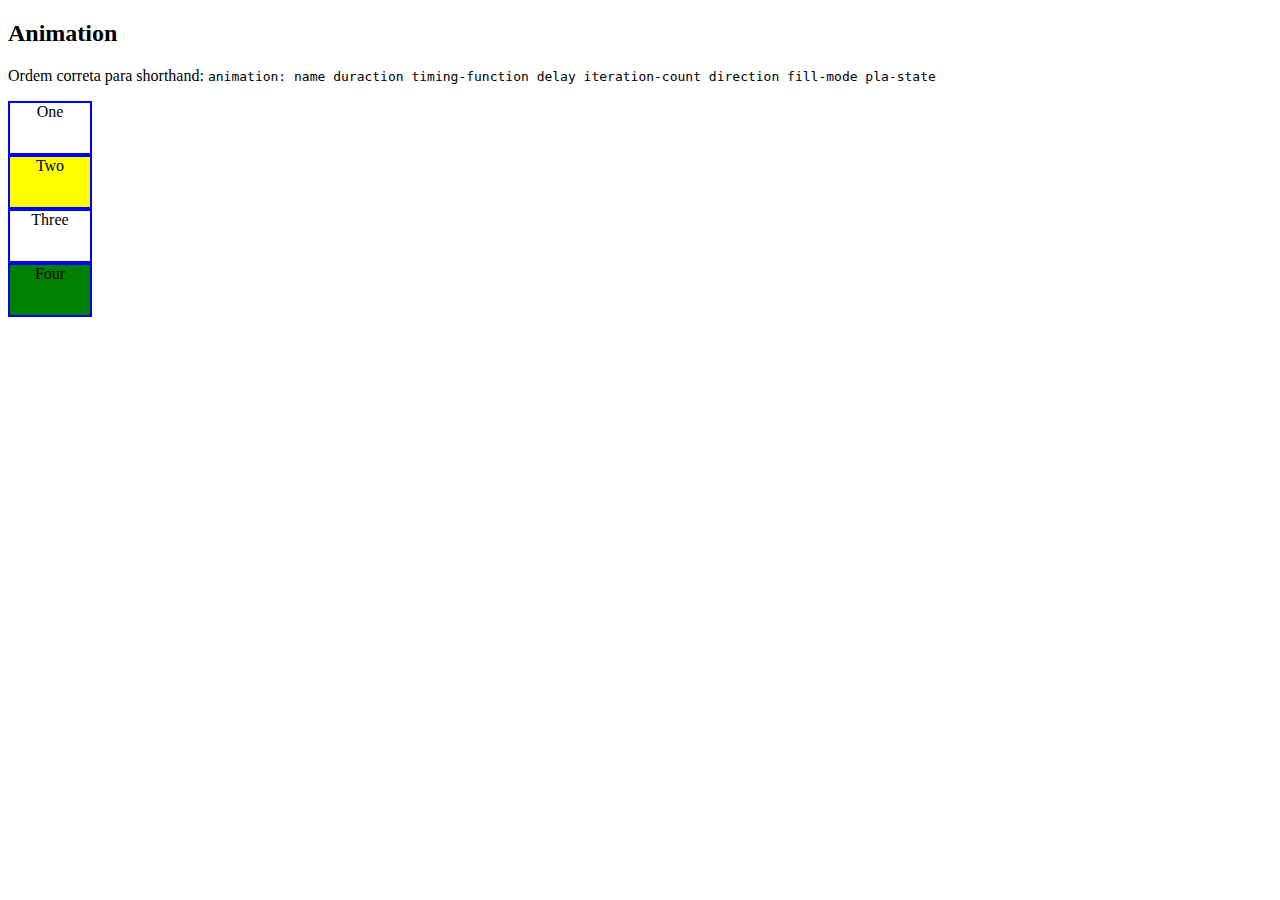
<file: Animation - aprendendo a criar/index.html>
<!DOCTYPE html>
<html lang="en">

<head>
    <meta charset="UTF-8">
    <meta name="viewport" content="width=device-width, initial-scale=1.0">
    <title>Document</title>

    <style>
        @keyframes anda {
            0% {
                transform: translateX(0);
                background: purple;
            }
            100% {
                transform: translateX(300px);
                background: pink;
            }
        }
        
        #anima-time div {
            width: 80px;
            height: 50px;
            border: 2px solid blue;
            text-align: center;
        }
        
        #anima-time div:nth-child(1) {
            animation-name: anda;
            animation-duration: 2s;
            animation-timing-function: ease-in-out;
        }
        
        #anima-time div:nth-child(2) {
            /* animation: anda 2s;
            animation-timing-function: ease-in-out;
            animation-iteration-count: 4;
            animation-direction: alternate-reverse; */
            background: yellow;
            animation: anda 2s ease-in-out 1s 4 alternate-reverse;
        }
        
        #anima-time div:nth-child(3) {
            animation: anda 2s ease-in-out 3 alternate-reverse;
            animation-delay: 1s;
        }
        
        #anima-time div:nth-child(4) {
            background: green;
            animation: anda 3s ease-in-out 1s 2 alternate;
            animation-fill-mode: backwards;
        }
    </style>



</head>

<body>

    <h2>Animation</h2>

    <p>Ordem correta para shorthand: <code>animation: name duraction timing-function delay iteration-count direction fill-mode pla-state</code></p>

    <div id="anima-time">
        <div>One</div>
        <div>Two</div>
        <div>Three</div>
        <div>Four</div>
    </div>

</body>

</html>
</file>
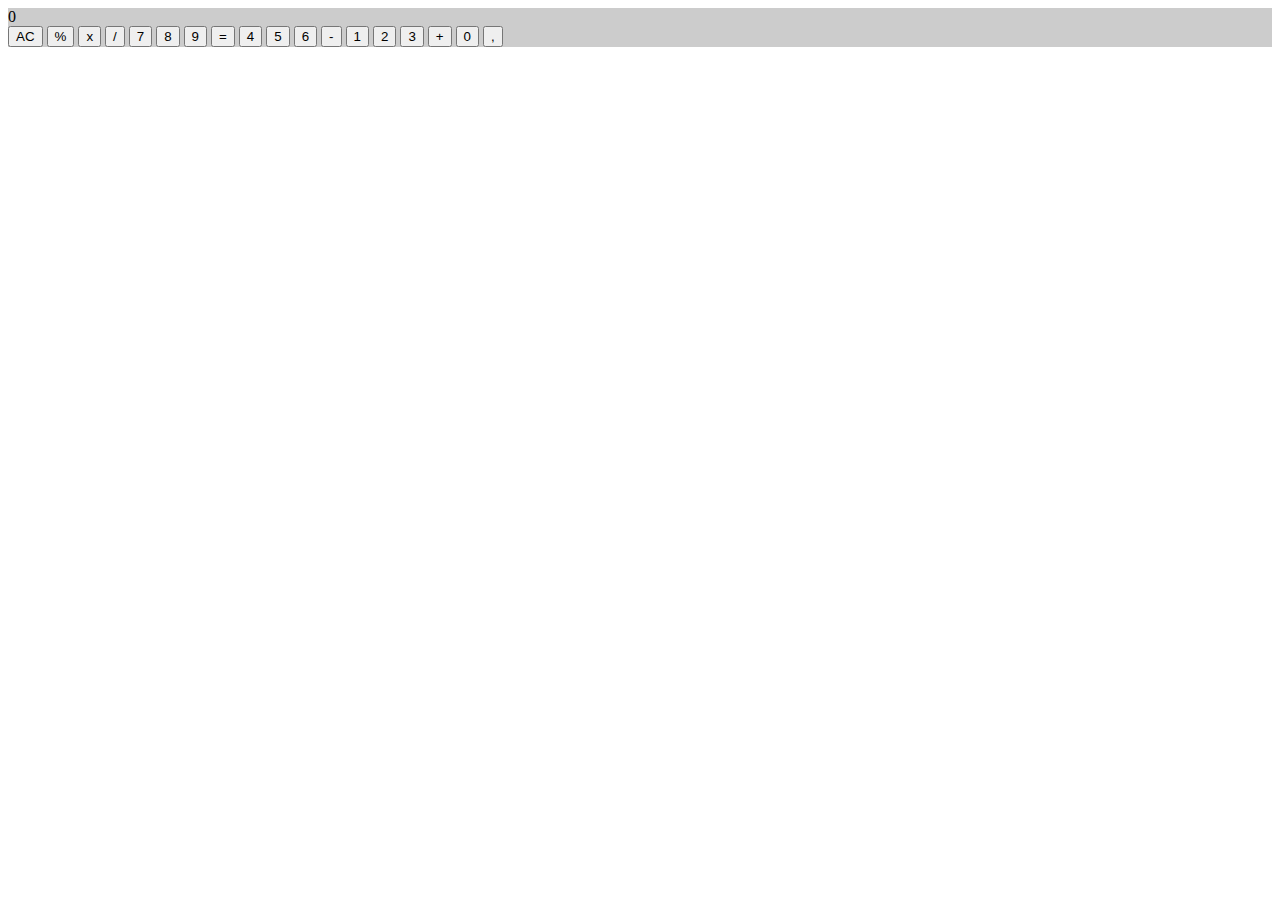
<file: Grid layout/index.html>
<!DOCTYPE html>
<html lang="en">

<head>
    <meta charset="UTF-8">
    <meta name="viewport" content="width=device-width, initial-scale=1.0">
    <title>Document</title>


<style>

 #calculator{
     background: #ccc;
}
#display{
    
}





</style>



</head>

<body>

    <div id="calculator">
        <div id="display">0</div>

        <button>AC</button>
        <button>%</button>
        <button>x</button>
        <button>/</button>
        <button>7</button>
        <button>8</button>
        <button>9</button>
        <button>=</button>
        <button>4</button>
        <button>5</button>
        <button>6</button>
        <button>-</button>
        <button>1</button>
        <button>2</button>
        <button>3</button>
        <button class="mais">+</button>
        <button class="zero">0</button>
        <button>,</button>

    </div>







</body>

</html>
</file>
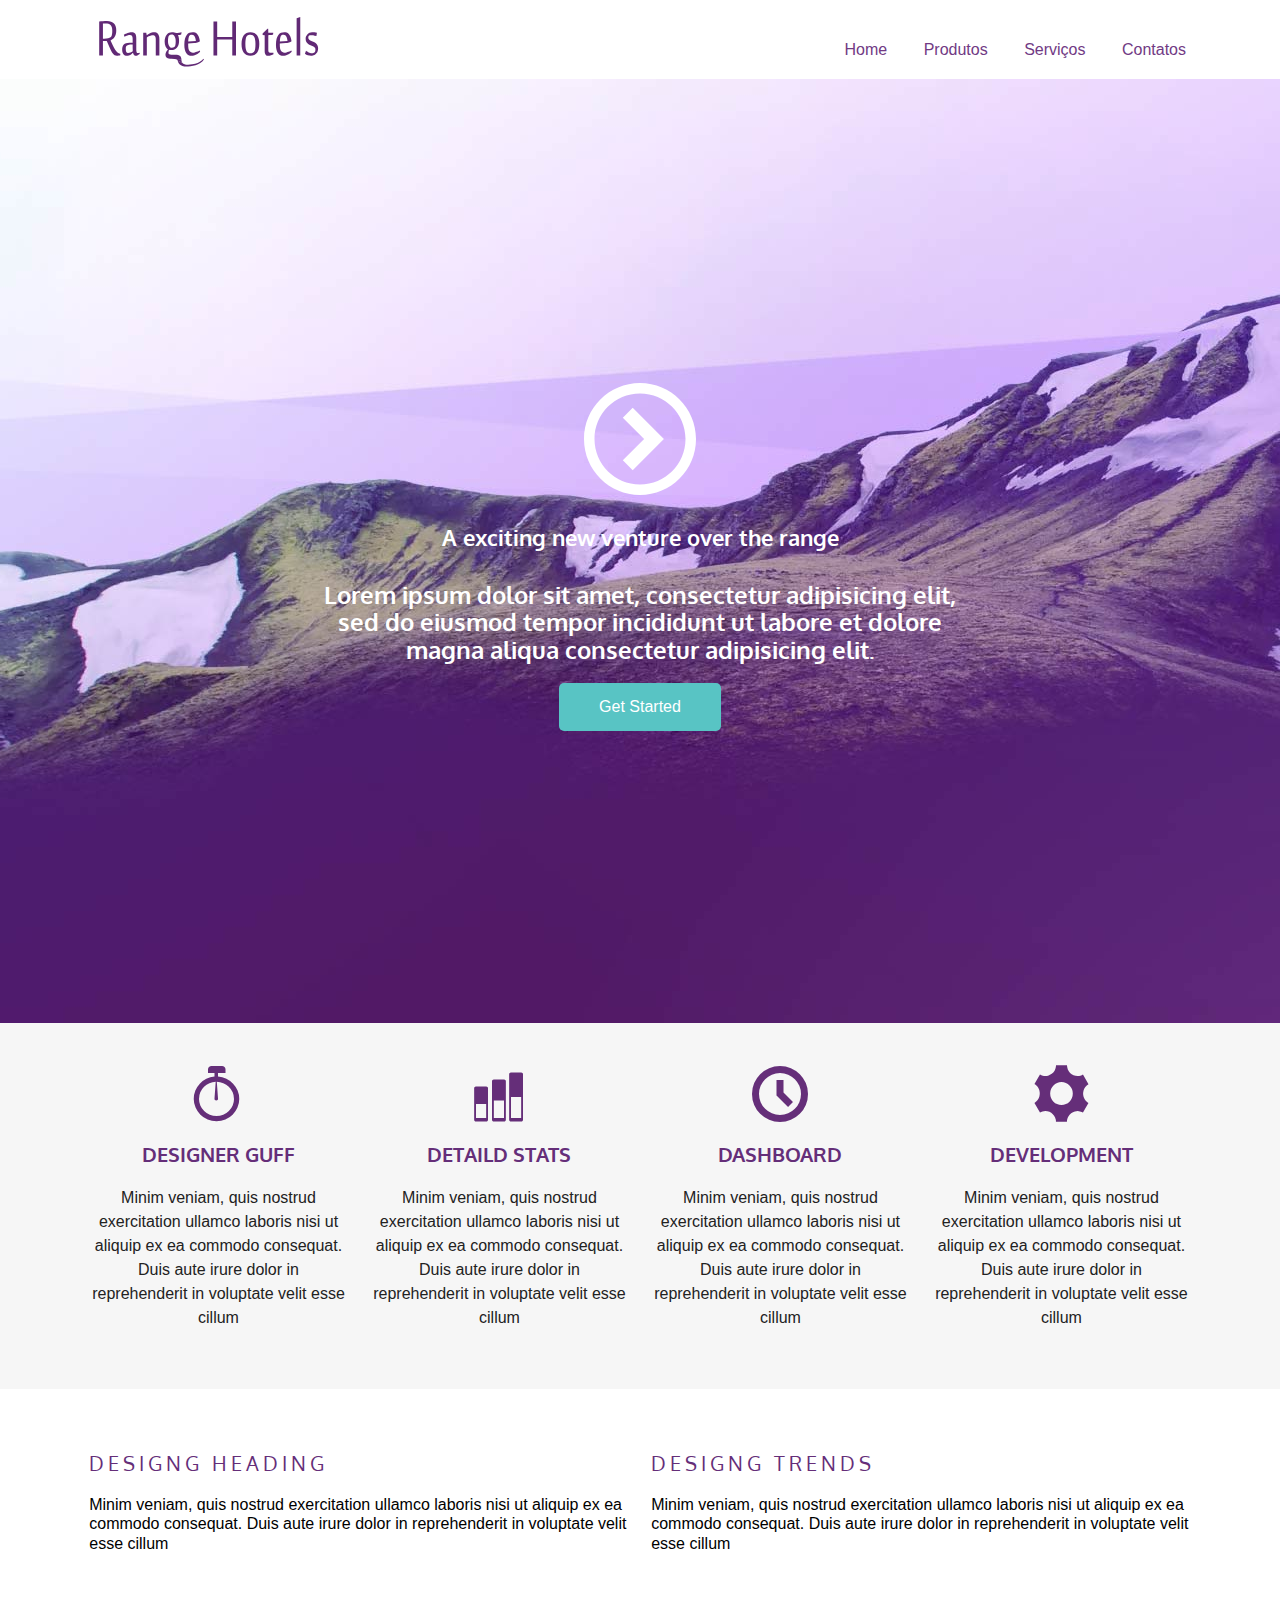
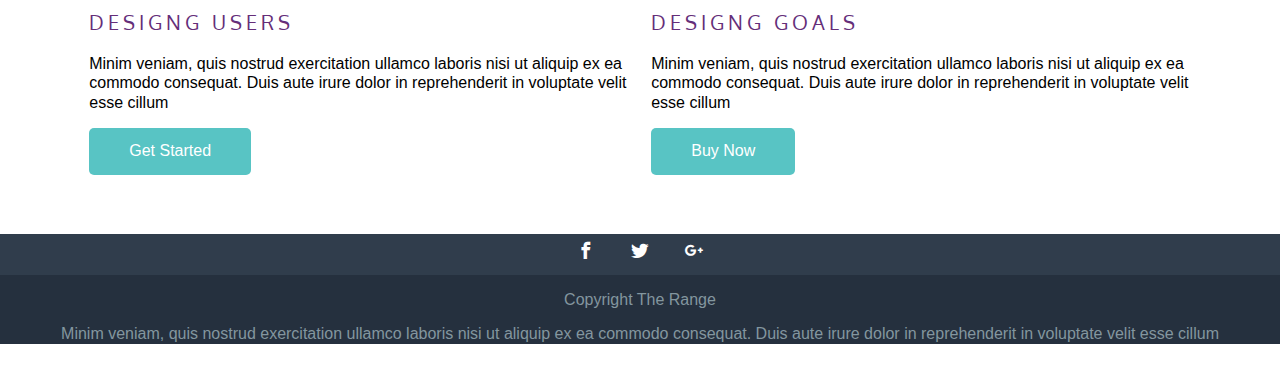
<file: Projeto - Range Hotels/index.html>
﻿<!doctype html>
<html lang="pt-br">

<head>
    <meta charset="utf-8">
    <title>Responsivo</title>
    <link href='http://fonts.googleapis.com/css?family=Oxygen:400,300,700' rel='stylesheet' type='text/css'>

    <link href="icomoon/style.css" rel="stylesheet">
    <link href="css/normalize.css" rel="stylesheet">
    <link href="css/main.css" rel="stylesheet">
</head>

<body>


    <header class="top-header clearfix">
        <div class="maxwidth">
            <img class="top-header-logo" src="images/logo_mob.svg" alt="logotipo Range Hotels">

            <nav class="top-nav">
                <ul>
                    <li><a href="#">Home</a></li>
                    <li><a href="#">Produtos</a></li>
                    <li><a href="#">Serviços</a></li>
                    <li><a href="#">Contatos</a></li>
                </ul>
            </nav>
        </div>
    </header>

    <section class="top-content">
        <div class="maxwidth">
            <div class="icon-play">
                <img src="images/icon_play.svg" alt="">
            </div>

            <h1 class="top-content-title">A exciting new venture over the range</h1>
            <h2 class="top-content-subtitle">Lorem ipsum dolor sit amet, consectetur adipisicing elit, sed do eiusmod tempor incididunt ut labore et dolore magna aliqua consectetur adipisicing elit.</h2>
            <a href="#" class="button">Get Started </a>
        </div>
    </section>

    <section class="middle-content row">
        <div class="maxwidth">
            <article class="col-1_4">
                <span class="icon-stopwatch"></span>
                <h3 class="middle-content-title">Designer Guff</h3>
                <p>Minim veniam, quis nostrud exercitation ullamco laboris nisi ut aliquip ex ea commodo consequat. Duis aute irure dolor in reprehenderit in voluptate velit esse cillum</p>
            </article>

            <article class="col-1_4">
                <span class="icon-stats-bars2"></span>
                <h3 class="middle-content-title">Detaild Stats</h3>
                <p>Minim veniam, quis nostrud exercitation ullamco laboris nisi ut aliquip ex ea commodo consequat. Duis aute irure dolor in reprehenderit in voluptate velit esse cillum</p>
            </article>

            <article class="col-1_4">
                <span class="icon-clock"></span>
                <h3 class="middle-content-title">Dashboard</h3>
                <p>Minim veniam, quis nostrud exercitation ullamco laboris nisi ut aliquip ex ea commodo consequat. Duis aute irure dolor in reprehenderit in voluptate velit esse cillum</p>
            </article>

            <article class="col-1_4">
                <span class="icon-cog"></span>
                <h3 class="middle-content-title">Development</h3>
                <p>Minim veniam, quis nostrud exercitation ullamco laboris nisi ut aliquip ex ea commodo consequat. Duis aute irure dolor in reprehenderit in voluptate velit esse cillum</p>
            </article>
        </div>
    </section>
    <section class="main-content row">
        <div class="maxwidth">

            <article class="main-content-article col-1_2">
                <h3 class="main-content-title">Designg Heading</h3>
                <p>Minim veniam, quis nostrud exercitation ullamco laboris nisi ut aliquip ex ea commodo consequat. Duis aute irure dolor in reprehenderit in voluptate velit esse cillum</p>
            </article>

            <article class="main-content-article col-1_2">
                <h3 class="main-content-title">Designg Trends</h3>
                <p>Minim veniam, quis nostrud exercitation ullamco laboris nisi ut aliquip ex ea commodo consequat. Duis aute irure dolor in reprehenderit in voluptate velit esse cillum</p>
            </article>

            <article class="main-content-article clearfix col-1_2">
                <h3 class="main-content-title">Designg Users</h3>
                <p>Minim veniam, quis nostrud exercitation ullamco laboris nisi ut aliquip ex ea commodo consequat. Duis aute irure dolor in reprehenderit in voluptate velit esse cillum</p>

                <a href="#" class="button">Get Started </a>
            </article>

            <article class="main-content-article clearfix col-1_2">
                <h3 class="main-content-title">Designg Goals</h3>
                <p>Minim veniam, quis nostrud exercitation ullamco laboris nisi ut aliquip ex ea commodo consequat. Duis aute irure dolor in reprehenderit in voluptate velit esse cillum</p>

                <a href="#" class="button">Buy Now  </a>
            </article>
        </div>
    </section>

    <footer class="footer">
        <ul class="footer-menushare">
            <li><a href="#" class="icon-facebook"><span class="hidden">Facebook</span></a></li>
            <li><a href="#" class="icon-twitter"><span class="hidden">Twitter</span></a></li>
            <li><a href="#" class="icon-google-plus"><span class="hidden">Google Plus</span></a></li>
        </ul>

        <p>Copyright The Range</p>
        <p>Minim veniam, quis nostrud exercitation ullamco laboris nisi ut aliquip ex ea commodo consequat. Duis aute irure dolor in reprehenderit in voluptate velit esse cillum
        </p>
    </footer>

</body>

</html>
</file>
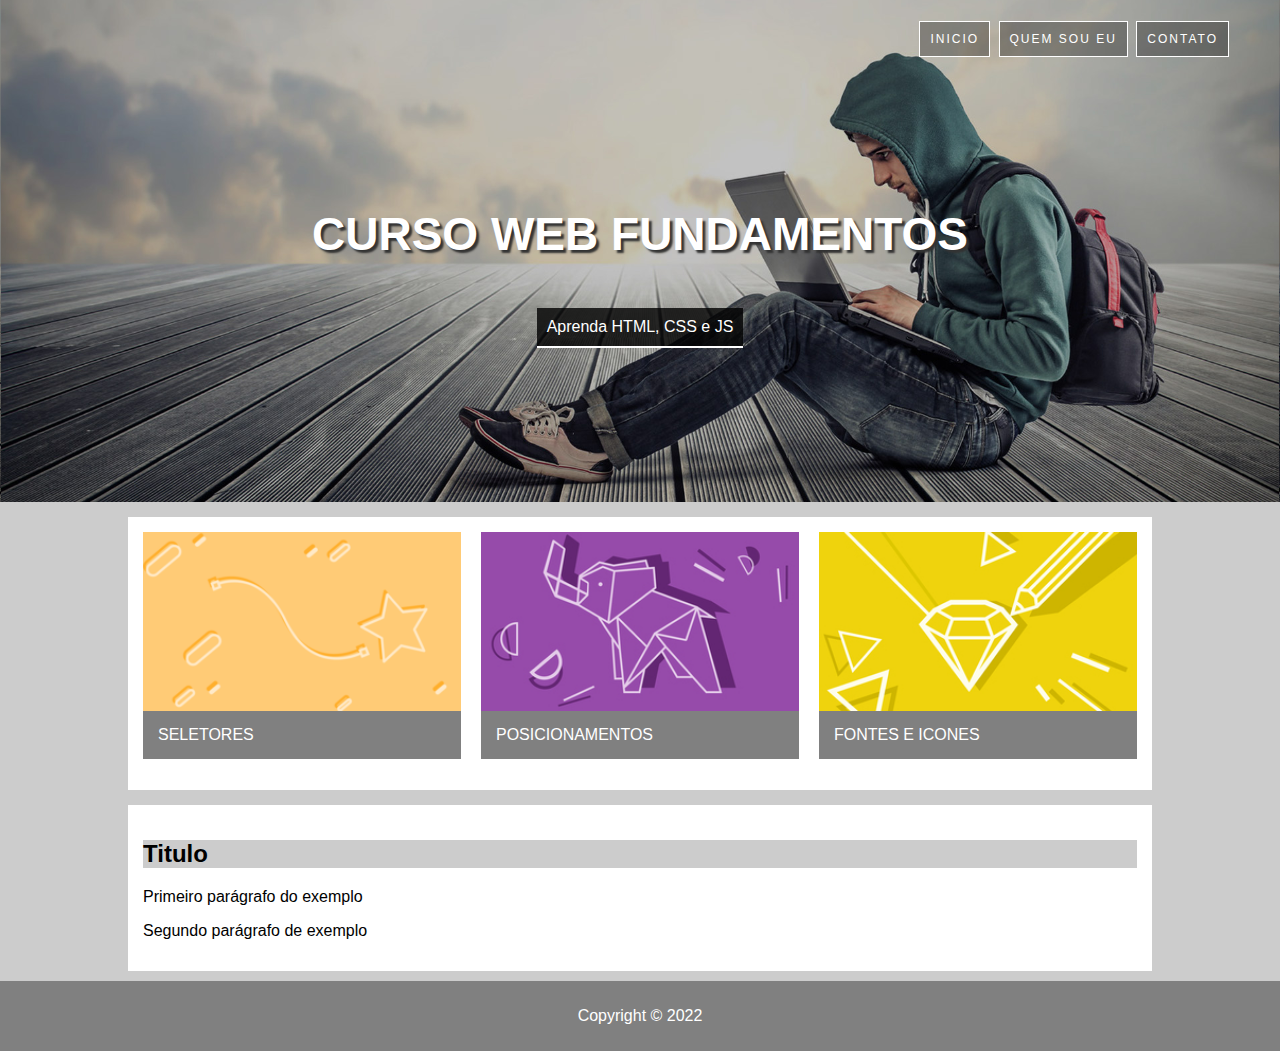
<file: Projeto 1 - html e css/index.html>
<!DOCTYPE html>
<html lang="en">

<head>
    <meta charset="UTF-8">
    <meta name="viewport" content="width=device-width, initial-scale=1.0">
    <title>Document</title>

    <link rel="stylesheet" href="css/main.css">
</head>

<body>
    <div>
        <header class="hero">
            <nav>
                <ul>
                    <li><a href="index.html">Inicio</a></li>
                    <li><a href="#">Quem sou eu</a></li>
                    <li><a href="#">Contato</a></li>
                </ul>
            </nav>

            <div class="hero-content">
                <h1>Curso web fundamentos</h1>
                <p>Aprenda HTML, CSS e JS</p>
            </div>

        </header>

        <main>
            <section class="content-section">
                <div class="card card-1">
                    <img src="imagens/card_01.png" alt="">
                    <p>Seletores</p>
                </div>
                <div class="card card-2">
                    <img src="imagens/card_02.jpg" alt="">
                    <p>Posicionamentos</p>
                </div>
                <div class="card card-3">
                    <img src="imagens/card_03.jpg" alt="">
                    <p>Fontes e icones</p>
                </div>
            </section>

            <section class="content-section">
                <article>
                    <header>
                        <h2>Titulo</h2>
                    </header>
                    <p>Primeiro parágrafo do exemplo</p>
                    <p>Segundo parágrafo de exemplo</p>
                </article>
            </section>

        </main>

        <footer>
            <p>Copyright &copy; 2022</p>
        </footer>
    </div>
</body>

</html>
</file>
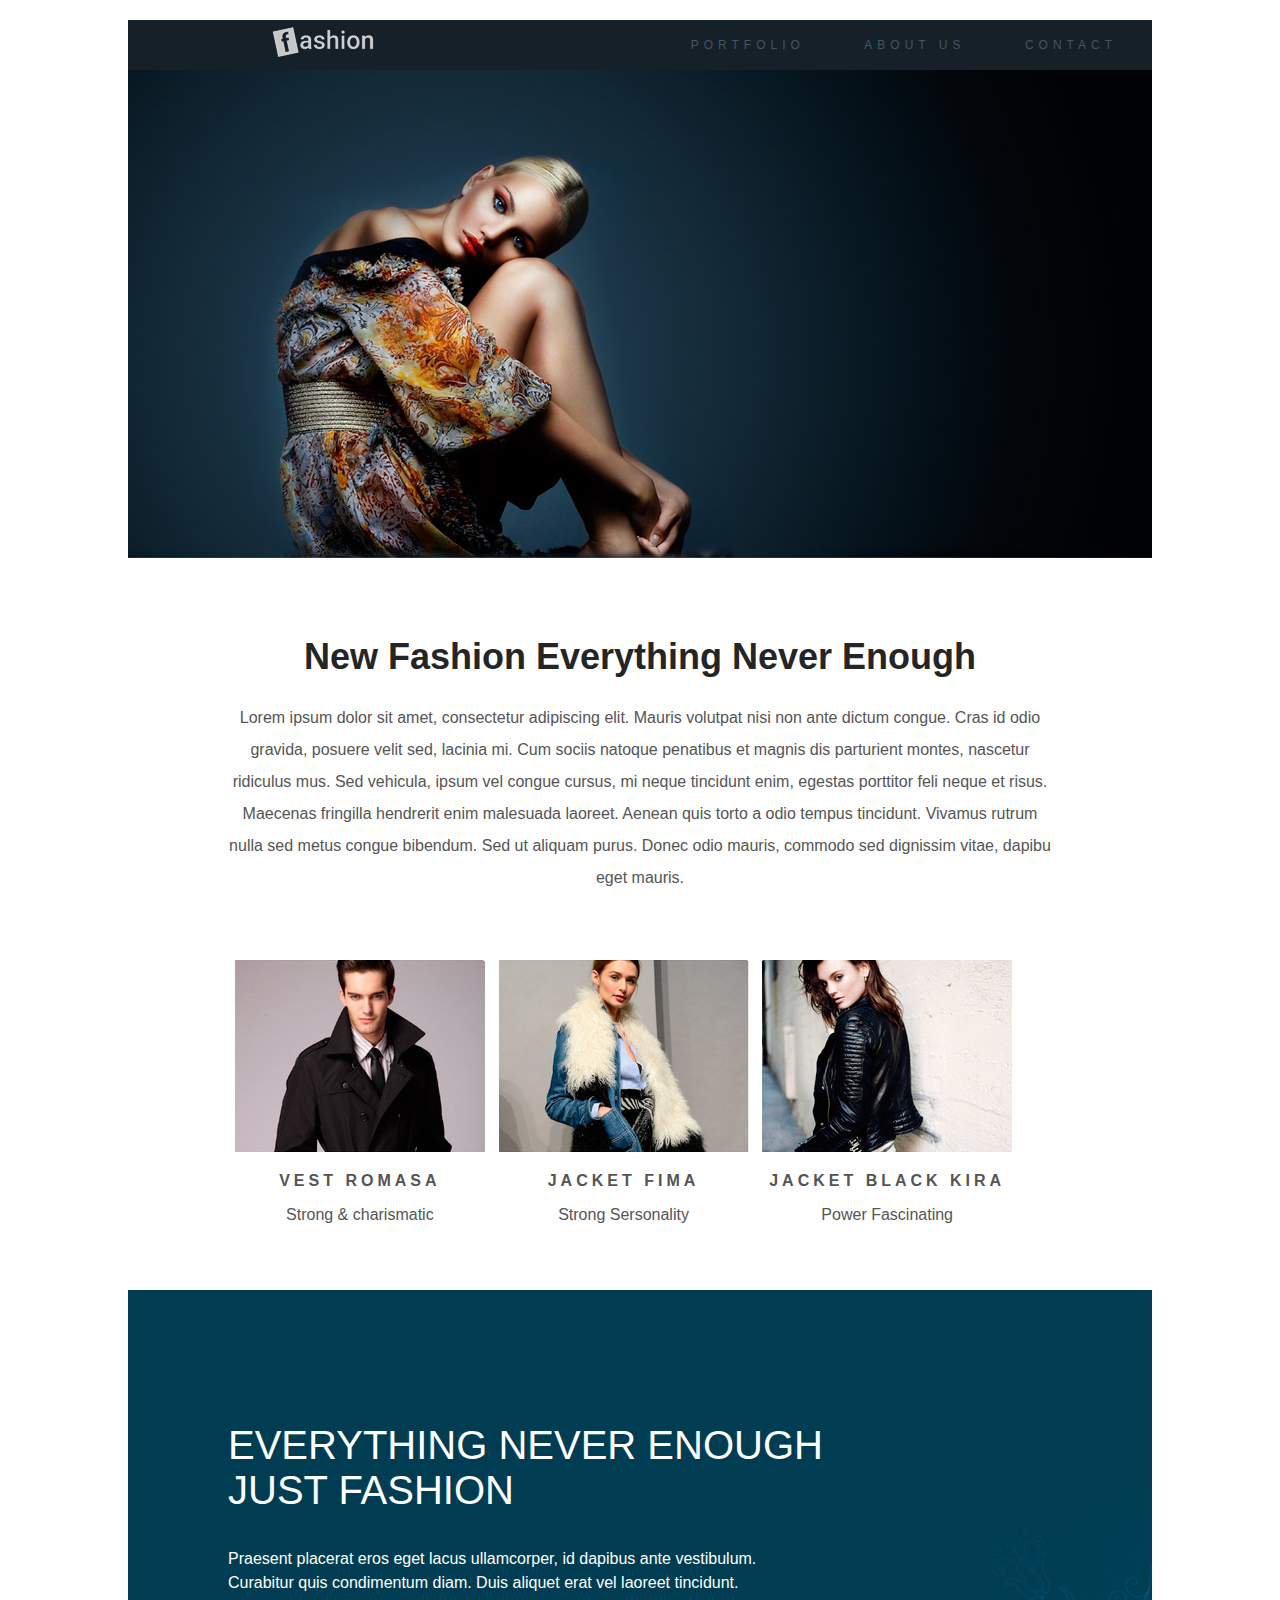
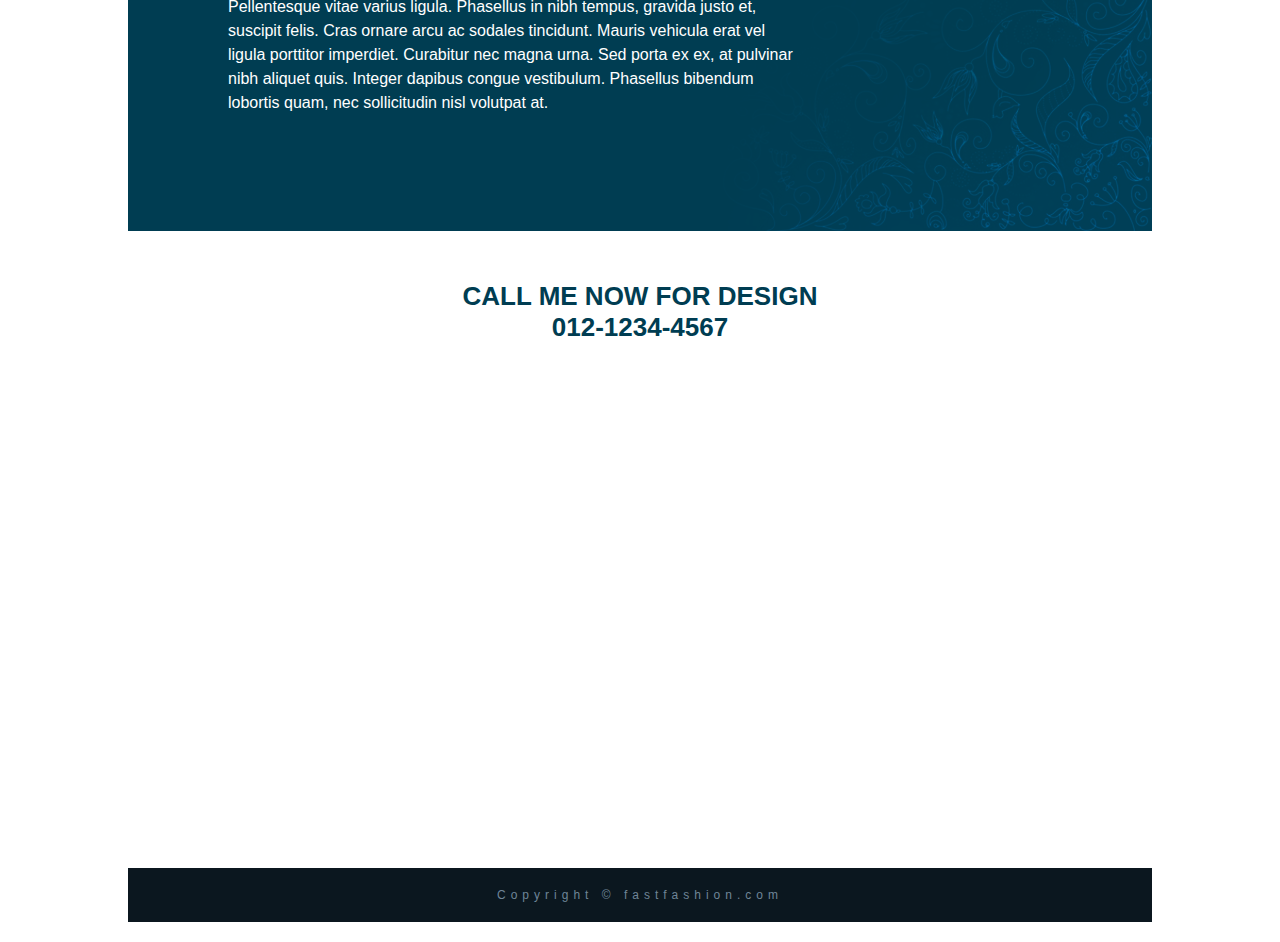
<file: Projeto 2 - Projeto Fashion/index.html>
<!DOCTYPE html>
<html lang="en">

<head>
    <meta charset="UTF-8">
    <meta name="viewport" content="width=device-width, initial-scale=1.0">
    <title>Projeto Fashion</title>

    <link rel="stylesheet" href="css/main.css">
</head>

<body>
    <div id="principal">
        <header class="header-top">
            <img class="logotipo" src="./imagens/logo.png" alt="Logotipo Fashion">
            <nav class="header-nav">
                <ul>
                    <li>
                        <a href="#">Portfolio</a></li>
                    <li>
                        <a href="#">About us</a></li>
                    <li>
                        <a href="#">Contact</a></li>
                </ul>
            </nav>
        </header>
        <img src="imagens/topo.jpg" alt="Modelo feminina">

        <main>
            <section class="portfolio">
                <h1>New Fashion Everything Never Enough</h1>

                <p> Lorem ipsum dolor sit amet, consectetur adipiscing elit. Mauris volutpat nisi non ante dictum congue. Cras id odio gravida, posuere velit sed, lacinia mi. Cum sociis natoque penatibus et magnis dis parturient montes, nascetur ridiculus
                    mus. Sed vehicula, ipsum vel congue cursus, mi neque tincidunt enim, egestas porttitor feli neque et risus. Maecenas fringilla hendrerit enim malesuada laoreet. Aenean quis torto a odio tempus tincidunt. Vivamus rutrum nulla sed metus
                    congue bibendum. Sed ut aliquam purus. Donec odio mauris, commodo sed dignissim vitae, dapibu eget mauris.</p>
            </section>

            <section class="gallery">
                <article class="gallery-card">
                    <img src="./imagens/modelo1.jpg" alt="">
                    <p class="gallery-title">Vest Romasa</p>
                    <p class="gallery-text">Strong & charismatic</p>
                </article>

                <article class="gallery-card">
                    <img src="./imagens/modelo2.jpg" alt="">
                    <p class="gallery-title">Jacket Fima</p>
                    <p class="gallery-text">Strong Sersonality</p>
                </article>

                <article class="gallery-card">
                    <img src="./imagens/modelo3.jpg" alt="">
                    <p class="gallery-title">Jacket Black Kira</p>
                    <p class="gallery-text">Power Fascinating</p>
                </article>
            </section>

            <section class="about">

                <h2>Everything Never Enough <br> Just Fashion</h2>

                <p> Praesent placerat eros eget lacus ullamcorper, id dapibus ante vestibulum. Curabitur quis condimentum diam. Duis aliquet erat vel laoreet tincidunt. Pellentesque vitae varius ligula. Phasellus in nibh tempus, gravida justo et, suscipit
                    felis. Cras ornare arcu ac sodales tincidunt. Mauris vehicula erat vel ligula porttitor imperdiet. Curabitur nec magna urna. Sed porta ex ex, at pulvinar nibh aliquet quis. Integer dapibus congue vestibulum. Phasellus bibendum lobortis
                    quam, nec sollicitudin nisl volutpat at.</p>
            </section>

            <div id="contact">
                <address>
                    Call me now for design <br>
                    012-1234-4567
                 </address>
            </div>

            <div class="maps">
                <iframe src="https://www.google.com/maps/embed?pb=!1m18!1m12!1m3!1d28060.99347780681!2d-52.83442988599621!3d-28.46074322907651!2m3!1f0!2f0!3f0!3m2!1i1024!2i768!4f13.1!3m3!1m2!1s0x94fd493c92d28c8f%3A0x6ff21ca741cec0c8!2sN%C3%A3o-Me-Toque%2C%20RS%2C%2099470-000!5e0!3m2!1spt-BR!2sbr!4v1646353027001!5m2!1spt-BR!2sbr"
                    width="600" height="450" style="border:0;" allowfullscreen="" loading="lazy">
                </iframe>
            </div>

        </main>

        <footer class="rodape">
            Copyright &copy; fastfashion.com
        </footer>

    </div>
</body>

</html>
</file>
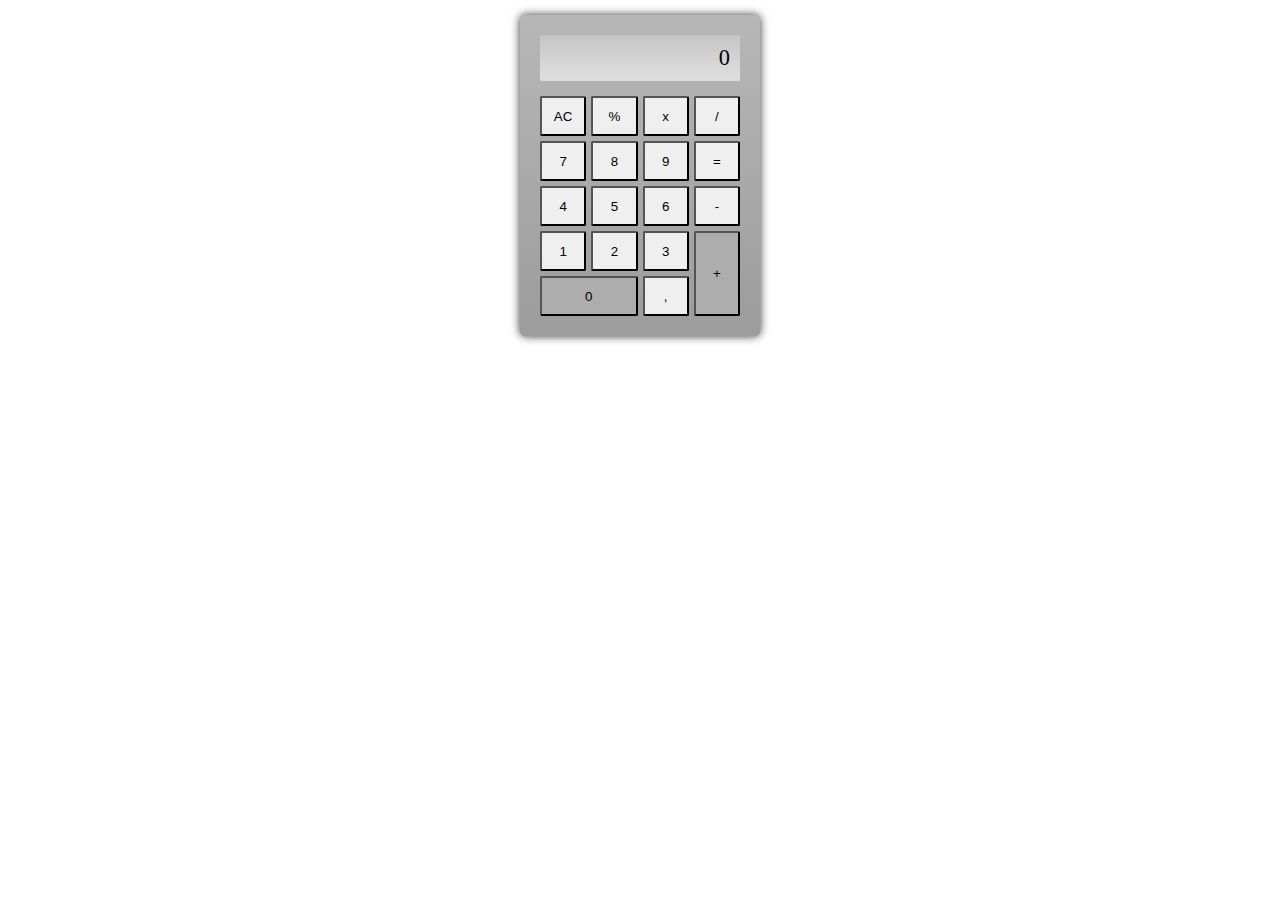
<file: Projeto Calculadora -Grid/index.html>
<!DOCTYPE html>
<html lang="en">

<head>
    <meta charset="UTF-8">
    <meta name="viewport" content="width=device-width, initial-scale=1.0">
    <title>Calculator-Grid</title>


    <style>
        #calculator {
            width: 200px;
            background: rgb(170, 165, 165);
            padding: 20px;
            border-radius: 5px;
            background-image: linear-gradient(#b7b7b7, #9c9c9c);
            box-shadow: 0 0 10px rgba(0, 0, 0, .8);
            margin: 15px auto;
            display: grid;
            grid-template-columns: repeat(4, 1fr);
            grid-template-rows: auto repeat(5, 40px);
            grid-gap: 5px;
        }
        
        #display {
            color: black;
            font-size: 1.4em;
            padding: 10px;
            margin-bottom: 10px;
            border-radius: 2px;
            text-align: right;
            background-image: linear-gradient(#c5c5c5, #e0e0e0);
            box-shadow: inset 3px 2px o white;
            grid-column: 1 / -1;
        }
        
        button {
            border-radius: 2px;
            padding: .25em;
        }
        
        .zero {
            grid-column: 1 / 3;
            background-color: #adadad;
        }
        
        .mais {
            grid-row: 5 / -1;
            grid-column: 4 / 5;
            background-color: #adadad;
        }
    </style>



</head>

<body>

    <div id="calculator">
        <div id="display">0</div>

        <button>AC</button>
        <button>%</button>
        <button>x</button>
        <button>/</button>
        <button>7</button>
        <button>8</button>
        <button>9</button>
        <button>=</button>
        <button>4</button>
        <button>5</button>
        <button>6</button>
        <button>-</button>
        <button>1</button>
        <button>2</button>
        <button>3</button>
        <button class="mais">+</button>
        <button class="zero">0</button>
        <button>,</button>

    </div>







</body>

</html>
</file>
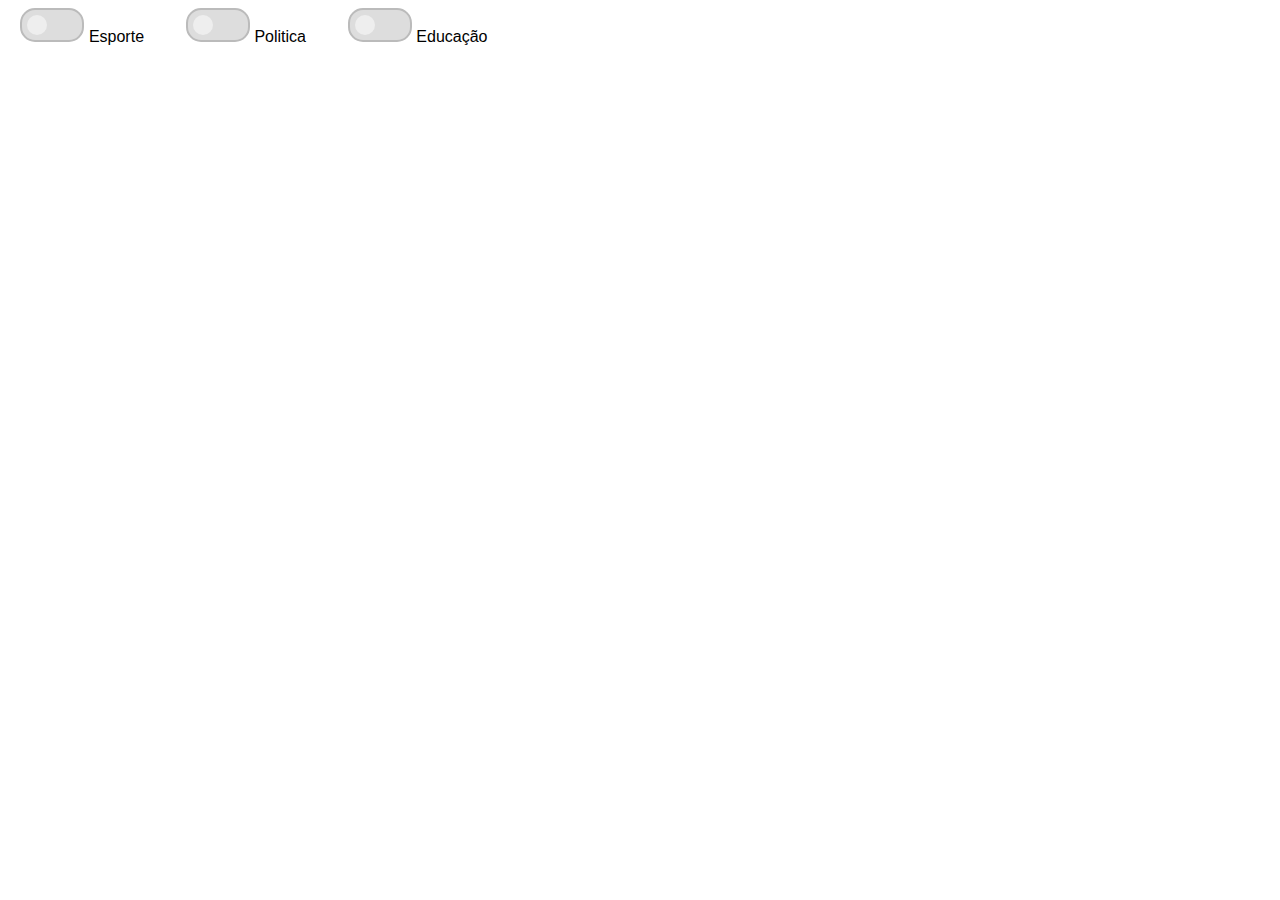
<file: Pseudo-classes e Pseudo-elementos/index.html>
<!DOCTYPE html>
<html lang="en">

<head>
    <meta charset="UTF-8">
    <meta name="viewport" content="width=device-width, initial-scale=1.0">
    <title>Document</title>
</head>

<style>
    /* FAZENDO UM CHECKBOX ESTILIZADO E APAGANDO O PADRÃO.
    
     .chk {
        display: inline-block;
        border: 2px solid #bbb;
        background: #ddd;
        width: 15px;
        height: 15px;
        margin-right: 10px;
    }
    
    label {
        height: 15px;
        display: inline-block;
    }
    
    input[type="checkbox"] {
        width: 1px;
        height: 1px;
        overflow: hidden;
        visibility: hidden;
        display: inline-block;
        margin: 0;
    }
    
    input[type="checkbox"]:checked+label .chk {
        background: #555;
        position: relative;
    }
    
    input[type="checkbox"]+label .chk {
        border-radius: 5px;
    }
    
    input[type="checkbox"]:checked+label .chk:before {
        content: '';
        display: block;
        position: absolute;
        top: 0px;
        bottom: 4px;
        left: 4px;
        right: 4px;
        border: 2px solid white;
        transform: rotate(45deg);
        border-top: transparent;
        border-left: transparent;
        box-sizing: border-box;
        border-radius: 3px;
    }*/
    
    body {
        font-family: sans-serif;
    }
    
    label {
        margin-right: 25px;
    }
    
    label span:before {
        content: '';
        display: block;
        width: 20px;
        height: 20px;
        background: #eee;
        border-radius: 50px;
        margin: 5px;
        transition: all .2s ease-in-out;
    }
    
    label span {
        display: inline-block;
        border: 2px solid #bbb;
        background: #ddd;
        width: 60px;
        height: 30px;
        border-radius: 15px;
        background: #ddd;
    }
    
    label input:checked+span:before {
        transform: translateX(30px);
        background: red;
    }
    
    label input:focus+span {
        box-shadow: 0 0 0 1px red;
    }
    
    input {
        opacity: 0;
        overflow: hidden;
        width: 1px;
        height: 1px;
    }
</style>

<body>

    <!--    <input type="checkbox" name="qualquer" id="chk">
    <label for="chk"><span class="chk"></span>Li e aceito</label>

    <hr>-->

    <label>
         <input type="checkbox">
           <span></span>
           Esporte
     </label>

    <label>
        <input type="checkbox">
          <span></span>
          Politica
    </label>

    <label>
        <input type="checkbox">
          <span></span>
          Educação
    </label>
</body>

</html>
</file>
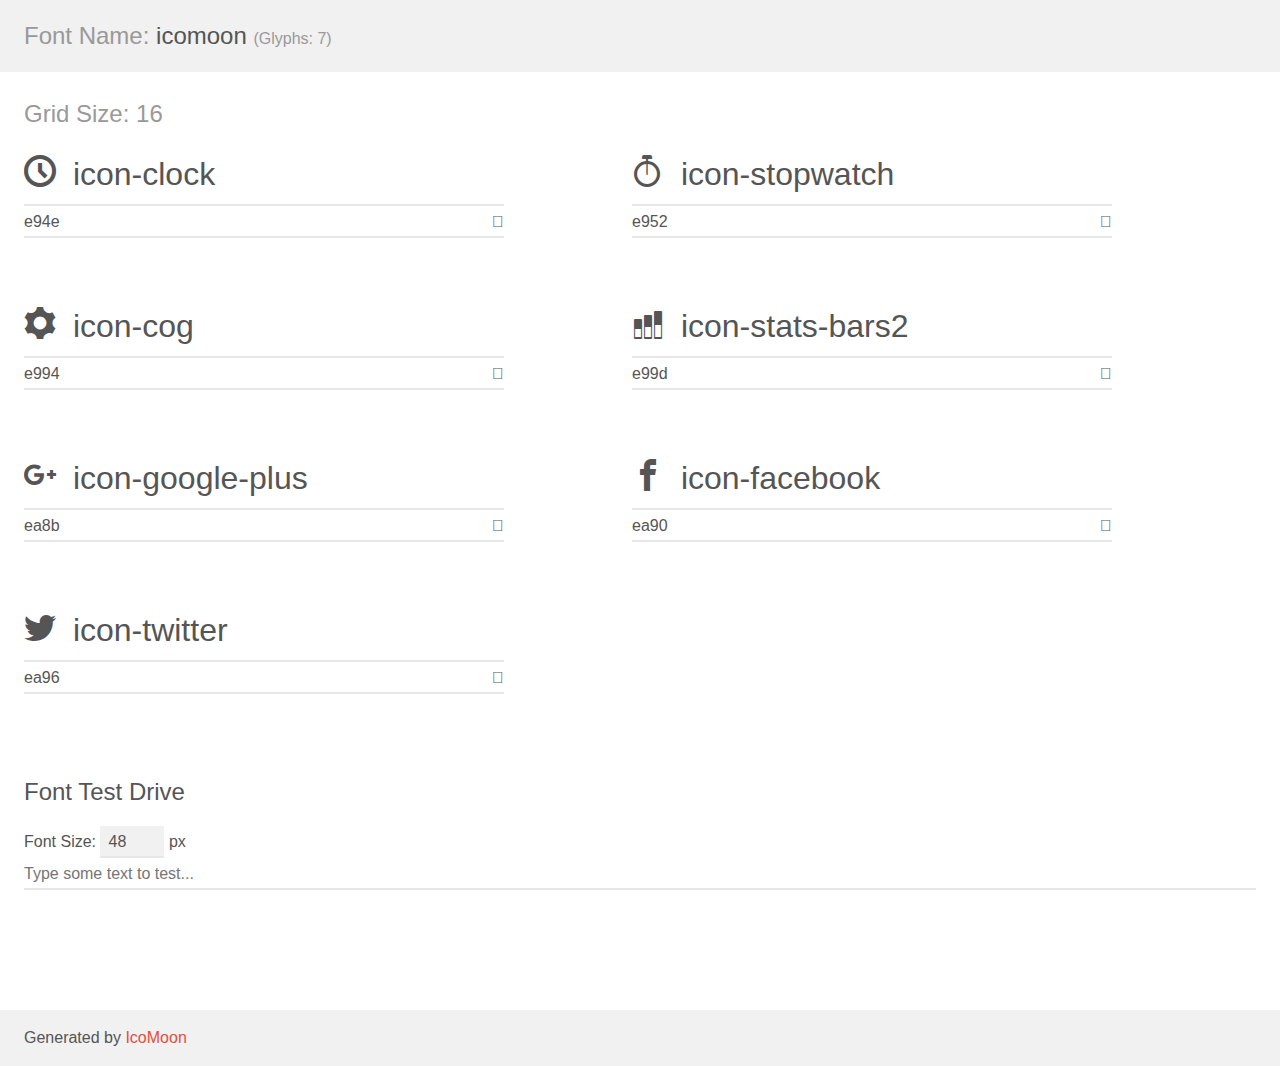
<file: Projeto - Range Hotels/icomoon/demo.html>
<!doctype html>
<html>
<head>
    <meta charset="utf-8">
    <title>IcoMoon Demo</title>
    <meta name="description" content="An Icon Font Generated By IcoMoon.io">
    <meta name="viewport" content="width=device-width, initial-scale=1">
    <link rel="stylesheet" href="demo-files/demo.css">
    <link rel="stylesheet" href="style.css"></head>
<body>
    <div class="bgc1 clearfix">
        <h1 class="mhmm mvm"><span class="fgc1">Font Name:</span> icomoon <small class="fgc1">(Glyphs:&nbsp;7)</small></h1>
    </div>
    <div class="clearfix mhl ptl">
        <h1 class="mvm mtn fgc1">Grid Size: 16</h1>
        <div class="glyph fs1">
            <div class="clearfix bshadow0 pbs">
                <span class="icon-clock"></span>
                <span class="mls"> icon-clock</span>
            </div>
            <fieldset class="fs0 size1of1 clearfix hidden-false">
                <input type="text" readonly value="e94e" class="unit size1of2" />
                <input type="text" maxlength="1" readonly value="&#xe94e;" class="unitRight size1of2 talign-right" />
            </fieldset>
            <div class="fs0 bshadow0 clearfix hidden-true">
                <span class="unit pvs fgc1">liga: </span>
                <input type="text" readonly value="clock, time2" class="liga unitRight" />
            </div>
        </div>
        <div class="glyph fs1">
            <div class="clearfix bshadow0 pbs">
                <span class="icon-stopwatch"></span>
                <span class="mls"> icon-stopwatch</span>
            </div>
            <fieldset class="fs0 size1of1 clearfix hidden-false">
                <input type="text" readonly value="e952" class="unit size1of2" />
                <input type="text" maxlength="1" readonly value="&#xe952;" class="unitRight size1of2 talign-right" />
            </fieldset>
            <div class="fs0 bshadow0 clearfix hidden-true">
                <span class="unit pvs fgc1">liga: </span>
                <input type="text" readonly value="stopwatch, time5" class="liga unitRight" />
            </div>
        </div>
        <div class="glyph fs1">
            <div class="clearfix bshadow0 pbs">
                <span class="icon-cog"></span>
                <span class="mls"> icon-cog</span>
            </div>
            <fieldset class="fs0 size1of1 clearfix hidden-false">
                <input type="text" readonly value="e994" class="unit size1of2" />
                <input type="text" maxlength="1" readonly value="&#xe994;" class="unitRight size1of2 talign-right" />
            </fieldset>
            <div class="fs0 bshadow0 clearfix hidden-true">
                <span class="unit pvs fgc1">liga: </span>
                <input type="text" readonly value="cog, gear" class="liga unitRight" />
            </div>
        </div>
        <div class="glyph fs1">
            <div class="clearfix bshadow0 pbs">
                <span class="icon-stats-bars2"></span>
                <span class="mls"> icon-stats-bars2</span>
            </div>
            <fieldset class="fs0 size1of1 clearfix hidden-false">
                <input type="text" readonly value="e99d" class="unit size1of2" />
                <input type="text" maxlength="1" readonly value="&#xe99d;" class="unitRight size1of2 talign-right" />
            </fieldset>
            <div class="fs0 bshadow0 clearfix hidden-true">
                <span class="unit pvs fgc1">liga: </span>
                <input type="text" readonly value="stats-bars2, stats4" class="liga unitRight" />
            </div>
        </div>
        <div class="glyph fs1">
            <div class="clearfix bshadow0 pbs">
                <span class="icon-google-plus"></span>
                <span class="mls"> icon-google-plus</span>
            </div>
            <fieldset class="fs0 size1of1 clearfix hidden-false">
                <input type="text" readonly value="ea8b" class="unit size1of2" />
                <input type="text" maxlength="1" readonly value="&#xea8b;" class="unitRight size1of2 talign-right" />
            </fieldset>
            <div class="fs0 bshadow0 clearfix hidden-true">
                <span class="unit pvs fgc1">liga: </span>
                <input type="text" readonly value="google-plus, brand5" class="liga unitRight" />
            </div>
        </div>
        <div class="glyph fs1">
            <div class="clearfix bshadow0 pbs">
                <span class="icon-facebook"></span>
                <span class="mls"> icon-facebook</span>
            </div>
            <fieldset class="fs0 size1of1 clearfix hidden-false">
                <input type="text" readonly value="ea90" class="unit size1of2" />
                <input type="text" maxlength="1" readonly value="&#xea90;" class="unitRight size1of2 talign-right" />
            </fieldset>
            <div class="fs0 bshadow0 clearfix hidden-true">
                <span class="unit pvs fgc1">liga: </span>
                <input type="text" readonly value="facebook, brand10" class="liga unitRight" />
            </div>
        </div>
        <div class="glyph fs1">
            <div class="clearfix bshadow0 pbs">
                <span class="icon-twitter"></span>
                <span class="mls"> icon-twitter</span>
            </div>
            <fieldset class="fs0 size1of1 clearfix hidden-false">
                <input type="text" readonly value="ea96" class="unit size1of2" />
                <input type="text" maxlength="1" readonly value="&#xea96;" class="unitRight size1of2 talign-right" />
            </fieldset>
            <div class="fs0 bshadow0 clearfix hidden-true">
                <span class="unit pvs fgc1">liga: </span>
                <input type="text" readonly value="twitter, brand16" class="liga unitRight" />
            </div>
        </div>
    </div>

    <!--[if gt IE 8]><!-->
    <div class="mhl clearfix mbl">
        <h1>Font Test Drive</h1>
        <label>
            Font Size: <input id="fontSize" type="number" class="textbox0 mbm"
            min="8" value="48" />
            px
        </label>
        <input id="testText" type="text" class="phl size1of1 mvl"
        placeholder="Type some text to test..." value=""/>
        <div id="testDrive" class="icon-" style="font-family: icomoon">&nbsp;
        </div>
    </div>
    <!--<![endif]-->
    <div class="bgc1 clearfix">
        <p class="mhl">Generated by <a href="https://icomoon.io/app">IcoMoon</a></p>
    </div>

    <script src="demo-files/demo.js"></script>
</body>
</html>
</file>
<file: Projeto - Range Hotels/icomoon/style.css>
@font-face {
  font-family: 'icomoon';
  src:  url('fonts/icomoon.eot?jmu6d');
  src:  url('fonts/icomoon.eot?jmu6d#iefix') format('embedded-opentype'),
    url('fonts/icomoon.ttf?jmu6d') format('truetype'),
    url('fonts/icomoon.woff?jmu6d') format('woff'),
    url('fonts/icomoon.svg?jmu6d#icomoon') format('svg');
  font-weight: normal;
  font-style: normal;
  font-display: block;
}

[class^="icon-"], [class*=" icon-"] {
  /* use !important to prevent issues with browser extensions that change fonts */
  font-family: 'icomoon' !important;
  speak: never;
  font-style: normal;
  font-weight: normal;
  font-variant: normal;
  text-transform: none;
  line-height: 1;

  /* Better Font Rendering =========== */
  -webkit-font-smoothing: antialiased;
  -moz-osx-font-smoothing: grayscale;
}

.icon-clock:before {
  content: "\e94e";
}
.icon-stopwatch:before {
  content: "\e952";
}
.icon-cog:before {
  content: "\e994";
}
.icon-stats-bars2:before {
  content: "\e99d";
}
.icon-google-plus:before {
  content: "\ea8b";
}
.icon-facebook:before {
  content: "\ea90";
}
.icon-twitter:before {
  content: "\ea96";
}
</file>
<file: Projeto - Range Hotels/css/main.css>
@charset "UTF-8";
html {
    font-family: sans-serif;
}

h1,
h2,
h3,
h4,
h5,
h6 {
    font-family: "oxygen";
}

.clearfix:after,
.row:after {
    content: " ";
    display: block;
    clear: both;
}

.maxwidth {
    max-width: 1124px;
    margin-left: auto;
    margin-right: auto;
}

.button {
    display: inline-block;
    padding: .9em 2.5em;
    background: #58c4c4;
    border-radius: 5px;
    text-decoration: none;
    color: white;
}

.button:hover {
    background: #37a0a0;
}

.icon-play {
    height: 5em;
    display: none;
}

.icon-play img {
    max-width: 100%;
    max-height: 100%;
}

.top-header {
    text-align: center;
}

.top-header-logo {
    margin: .5em;
}

.top-nav {
    background: #612674;
    text-align: center;
}

.top-nav ul {
    margin: 0;
    padding: 0;
    list-style: none;
}

.top-nav a {
    color: white;
    text-decoration: none;
    padding: 1em;
    display: block;
}

.top-nav a:hover {
    background: #7c3792;
}

.top-content {
    padding: 1em;
    text-align: center;
    background: #f6f6f6;
}

.top-content-title {
    color: #612674;
    font-size: 1.375em;
    /* 22 * 16 */
    margin: 1.375em;
}

.top-content-title-subtitle {
    color: #a87bb7;
    font-size: 1em;
    line-height: 1.5;
}

.middle-content {
    padding: 2em;
    background: #f6f6f6;
    text-align: center;
}

.middle-content-title {
    font-size: 1.25em;
    color: #652e79;
    text-transform: uppercase;
}

.middle-content p {
    line-height: 1.5;
    color: #222;
}

.middle-content span[class^="icon"] {
    font-size: 3.5em;
    color: #652e79;
}

.main-content {
    padding: 2em;
}

.main-content p {
    line-height: 1.2em;
}

.main-content-article {
    margin-bottom: 3.5em;
}

.main-content-title {
    letter-spacing: .2em;
    font-size: 1.25em;
    color: #652e79;
    text-transform: uppercase;
    font-weight: normal;
}

.hidden {
    width: 0;
    height: 0;
    display: block;
    overflow: hidden;
    opacity: 0;
}

.footer {
    background: #25303e;
    color: #83969f;
    text-align: center;
    margin-bottom: 2em;
}

.footer-menushare {
    background: #303d4c;
    padding: .5em;
}

.footer-menushare li {
    display: inline-block;
    margin: 0 1em;
}

.footer-menushare a {
    color: white;
    text-decoration: none;
    font-size: 1.1em;
}

@media screen and (min-width: 48.75em)
/*780px/16=48.75em*/

{
    .top-header-logo {
        float: left;
    }
    .icon-play {
        display: block;
    }
    .top-nav {
        background: transparent;
        float: right;
        margin-top: 25px;
    }
    .top-nav ul {
        margin: 0;
        padding: 0;
    }
    .top-nav li {
        display: inline-block;
    }
    .top-nav a {
        color: #713a84;
    }
    .top-nav a:hover {
        background: #e7d9fc;
    }
    .top-content {
        background: #521a66;
    }
    .top-content-title,
    .top-content-subtitle {
        color: white;
    }
    .col-1_4 {
        width: 44%;
        margin: 3%;
        float: left;
    }
    .main-content-article .button {
        float: right;
    }
}

@media screen and (min-width: 62.5em)
/*1000/16*/

{
    .top-content {
        background: #521a66 url(../images/bg_topo_1198x670.jpg);
        height: 20em;
        padding-top: 17em;
        background-position: center bottom;
    }
}

@media screen and (min-width: 74em)
/*1024/16=64*/

{
    .top-content {
        background-image: url(../images/bg_topo_1600x1374.jpg);
        padding: 19em 20em 20em;
        background-position: center top;
    }
    .icon-play {
        height: 7em;
    }
    .col-1_4 {
        width: 23%;
        margin: 1%;
    }
    .col-1_2 {
        width: 48%;
        margin: 1%;
        float: left;
    }
    .main-content-article .button {
        float: none;
    }
}
</file>
<file: Projeto 1 - html e css/css/main.css>
body {
    font-family: arial, sans-serif;
    background: #ccc;
    margin: 0;
}

.hero {
    background-image: url(../imagens/bg-3.jpg);
    height: 500px;
    background-position: right center;
    background-size: cover;
    border: 1px solid transparent;
}

.hero-content {
    text-align: center;
    color: white;
    margin-top: 150px;
}

.hero-content h1 {
    text-transform: uppercase;
    font-size: 46px;
    text-shadow: 3px 3px 2px #333;
}

.hero-content p {
    background-color: rgba(0, 0, 0, .8);
    display: inline-block;
    padding: 10px;
    border-bottom: 2px solid white;
}

.hero nav li {
    display: inline-block;
    list-style: none;
    border: 1px solid white;
    margin-left: 4px;
}

.hero nav ul {
    text-align: right;
    margin: 20px 50px 0;
}

.hero nav a {
    display: block;
    background: rgba(0, 0, 0, 0.3);
    color: white;
    padding: 10px;
    text-decoration: none;
    text-transform: uppercase;
    font-size: 12px;
    letter-spacing: 2px;
}

.hero nav a:hover {
    background: rgba(0, 0, 0, 0.5)
}

main {
    width: 80%;
    margin: auto;
}

.content-section {
    background-color: white;
    padding: 15px;
    margin-top: 15px;
    overflow: auto;
}

.card {
    float: left;
    box-sizing: border-box;
    width: 32%;
}

.card-1,
.card-2 {
    margin-right: 2%;
}

.card img {
    width: 100%;
    display: block;
}

.card p {
    color: white;
    background-color: gray;
    margin-top: 0;
    text-transform: uppercase;
    padding: 15px;
}

h2 {
    background-color: #ccc;
}

footer {
    text-align: center;
    color: white;
    background-color: gray;
    padding: 10px;
    margin-top: 10px;
}
</file>
<file: Projeto 2 - Projeto Fashion/css/main.css>
body {
        font-family: tahoma, arial, helvetica, sans-serif;
        margin: 0;
        padding: 0;
    }
    
    #principal {
        width: 1024px;
        margin: 20px auto;
    }
    
    .header-top {
        height: 50px;
        background: #162028;
        position: relative;
    }
    
    .logotipo {
        margin: 5px 0 0 140px;
    }
    
    .header-nav {
        position: absolute;
        top: 0;
        right: 0;
        height: 100%;
    }
    
    .header-nav ul {
        margin: 0;
        padding: 0;
    }
    
    .header-nav li {
        display: inline-block;
        list-style: none;
        margin: 0 15px 0 0;
        padding: 15px;
    }
    
    .header-nav a {
        text-decoration: none;
        font-size: 12px;
        letter-spacing: 5px;
        text-transform: uppercase;
        color: #425564;
        padding: 5px;
        transition: color 0.3s linear;
    }
    
    .header-nav a:hover {
        color: white;
    }
    
    .portfolio {
        padding: 50px 100px;
        text-align: center;
    }
    
    .portfolio h1 {
        font-size: 36px;
        color: #252525;
    }
    
    .portfolio p {
        font-size: 16px;
        line-height: 2;
        color: #555;
    }
    
    .gallery {
        color: #555;
        padding: 0 100px 50px 100px;
        overflow: auto;
    }
    
    .gallery-card {
        width: 32%;
        text-align: center;
        float: left;
    }
    
    .gallery-title {
        text-transform: uppercase;
        letter-spacing: 4px;
        font-size: 16px;
        font-weight: bold;
    }
    
    .about {
        background-color: #003d52;
        color: white;
        padding: 100px;
        background-image: url(../imagens/bg_detalhe.png);
        background-repeat: no-repeat;
        background-position: right bottom;
    }
    
    .about h2 {
        text-transform: uppercase;
        font-size: 40px;
        font-weight: normal;
    }
    
    .about p {
        font-size: 16px;
        line-height: 1.5;
        width: 70%;
    }
    
    #contact {
        margin: 50px 0;
    }
    
    #contact address {
        text-transform: uppercase;
        color: #003d52;
        font-weight: bold;
        text-align: center;
        font-size: 26px;
        font-style: normal;
    }
    
    .maps {
        width: 100%;
        height: 450px;
        margin-top: 15px;
    }
    
    .maps iframe {
        width: 100%;
    }
    
    .rodape {
        background: #0b171f;
        padding: 20px;
        font-size: 12px;
        color: #6f8597;
        letter-spacing: 5px;
        text-align: center;
        margin-top: 25px;
    }
</file>
<file: Projeto - Range Hotels/icomoon/demo-files/demo.css>
body {
  padding: 0;
  margin: 0;
  font-family: sans-serif;
  font-size: 1em;
  line-height: 1.5;
  color: #555;
  background: #fff;
}
h1 {
  font-size: 1.5em;
  font-weight: normal;
}
small {
  font-size: .66666667em;
}
a {
  color: #e74c3c;
  text-decoration: none;
}
a:hover, a:focus {
  box-shadow: 0 1px #e74c3c;
}
.bshadow0, input {
  box-shadow: inset 0 -2px #e7e7e7;
}
input:hover {
  box-shadow: inset 0 -2px #ccc;
}
input, fieldset {
  font-family: sans-serif;
  font-size: 1em;
  margin: 0;
  padding: 0;
  border: 0;
}
input {
  color: inherit;
  line-height: 1.5;
  height: 1.5em;
  padding: .25em 0;
}
input:focus {
  outline: none;
  box-shadow: inset 0 -2px #449fdb;
}
.glyph {
  font-size: 16px;
  width: 15em;
  padding-bottom: 1em;
  margin-right: 4em;
  margin-bottom: 1em;
  float: left;
  overflow: hidden;
}
.liga {
  width: 80%;
  width: calc(100% - 2.5em);
}
.talign-right {
  text-align: right;
}
.talign-center {
  text-align: center;
}
.bgc1 {
  background: #f1f1f1;
}
.fgc1 {
  color: #999;
}
.fgc0 {
  color: #000;
}
p {
  margin-top: 1em;
  margin-bottom: 1em;
}
.mvm {
  margin-top: .75em;
  margin-bottom: .75em;
}
.mtn {
  margin-top: 0;
}
.mtl, .mal {
  margin-top: 1.5em;
}
.mbl, .mal {
  margin-bottom: 1.5em;
}
.mal, .mhl {
  margin-left: 1.5em;
  margin-right: 1.5em;
}
.mhmm {
  margin-left: 1em;
  margin-right: 1em;
}
.mls {
  margin-left: .25em;
}
.ptl {
  padding-top: 1.5em;
}
.pbs, .pvs {
  padding-bottom: .25em;
}
.pvs, .pts {
  padding-top: .25em;
}
.unit {
  float: left;
}
.unitRight {
  float: right;
}
.size1of2 {
  width: 50%;
}
.size1of1 {
  width: 100%;
}
.clearfix:before, .clearfix:after {
  content: " ";
  display: table;
}
.clearfix:after {
  clear: both;
}
.hidden-true {
  display: none;
}
.textbox0 {
  width: 3em;
  background: #f1f1f1;
  padding: .25em .5em;
  line-height: 1.5;
  height: 1.5em;
}
#testDrive {
  display: block;
  padding-top: 24px;
  line-height: 1.5;
}
.fs0 {
  font-size: 16px;
}
.fs1 {
  font-size: 32px;
}
</file>
